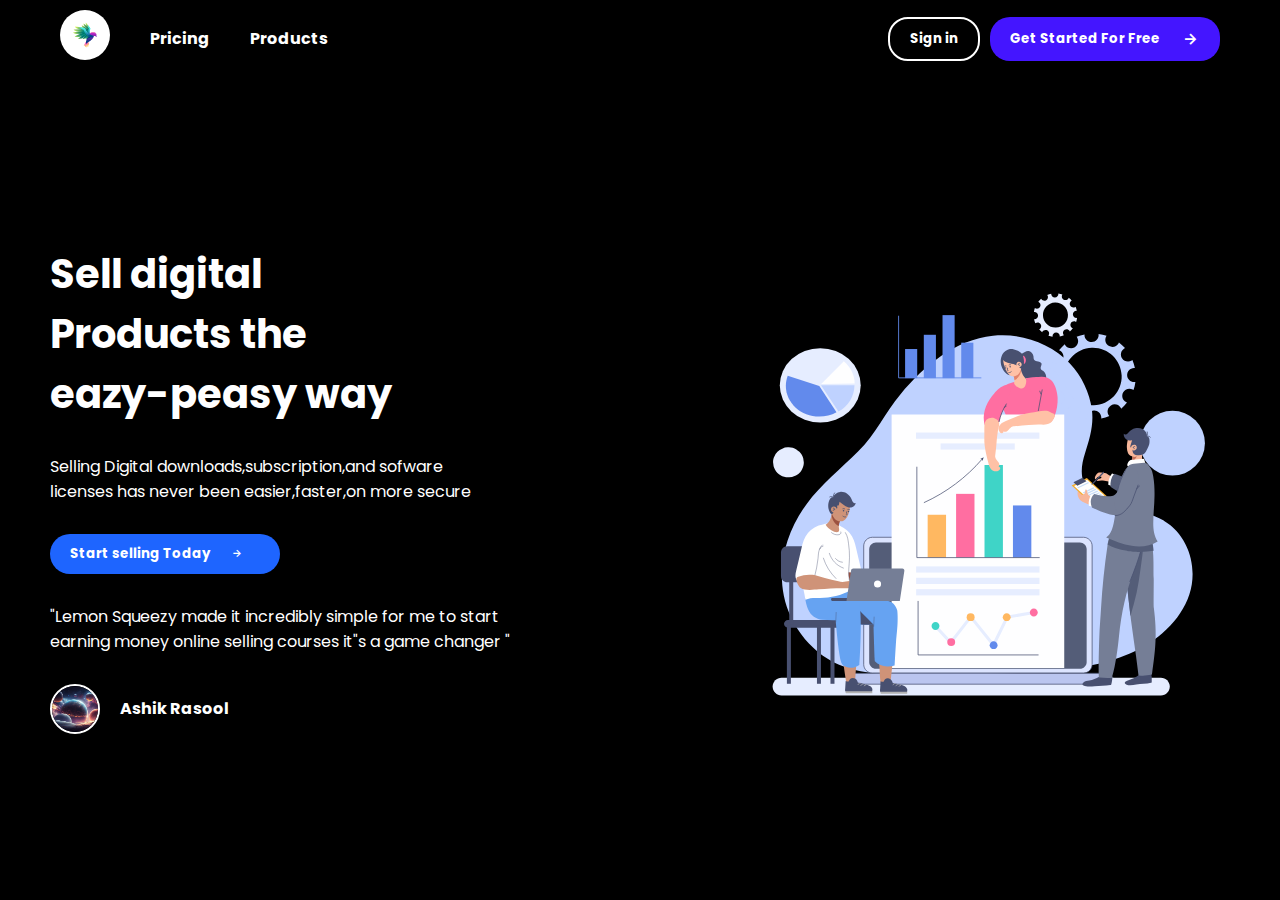
<file: Landing page/index.html>
<!DOCTYPE html>
<html lang="en">
<head>
    <link rel="stylesheet" href="style.css">
    <link href='https://unpkg.com/boxicons@2.1.4/css/boxicons.min.css' rel='stylesheet'>
    <link class="icon" rel="icon" href="glowing-spaceship-orbits-planet-starry-galaxy-generated-by-ai_188544-9655.avif">
    <meta charset="UTF-8">
    <meta name="viewport" content="width=device-width, initial-scale=1.0">
    <title>Landing Page</title>

</head>
<body>
 <header class="nav">
    <div class="menus">
        <a href="">
            <img src="bird_2.svg" alt="image">
        </a>
        <a href="">
            Pricing
        </a>
        <a href="">
            Products
        </a>

    </div>
    <div class="btn-menus">
     <button>Sign in</button>
     <button><span>Get Started For Free</span> <i class='bx bx-right-arrow-alt'></i></button>
    </div>
 </header>

 <section class="home">
   <div class="content">
     <h3>
        Sell digital <br>
        Products the <br>
        eazy-peasy way
     </h3>
     <p class="para-1">
        Selling Digital downloads,subscription,and sofware <br> licenses has never been easier,faster,on more secure
     </p>
     <button class="sec-btn">
      <span>  Start selling Today

      </span> 
      <i class='bx bx-right-arrow-alt'></i>
     </button>
     <p class="para-2">
        "Lemon Squeezy made it incredibly simple for me to start <br>
        earning money online selling courses it"s a game changer "
     </p>
     <div class="profile">
        <img src="glowing-spaceship-orbits-planet-starry-galaxy-generated-by-ai_188544-9655.avif" alt="img">
        <div class="content-2">
            <span class="name">Ashik Rasool</span>
            
        </div>
     </div>
   </div>
   <img class="img-web" src="Business.svg" alt="alt">


    
 </section>
</body>
</html>
</file>
<file: Landing page/style.css>
@import url('https://fonts.googleapis.com/css2?family=Poppins:ital,wght@0,100;0,200;0,300;0,400;0,500;0,600;0,700;0,800;0,900;1,100;1,200;1,300;1,400;1,500;1,600;1,700;1,800;1,900&display=swap');
*{
    padding: 0;
    margin: 0;
    box-sizing: border-box;
    font-family: "Poppins", sans-serif;
}
body{
    display: flex;
    overflow: hidden;
    width: 100vw;
    height: 100vh;
    flex-direction: column;
    background: #000;

}
header{
    display: flex;
    justify-content: space-between;
    width: 100%;
    padding: 10px 60px;
    height: max-content;
    align-items: center;
}
header .menus{
    display: flex;
    gap: 40px;
    align-items: center;
    
}
a{
    text-decoration: none;
    color: white;
    font-weight: bold;
}
header .menus a img{
    width: 50px;
    height: 50px;
    border-radius: 50%;
    object-fit: cover;
    
}
  header .btn-menus button{
    padding: 10px 20px;
    border: none;
    border-radius: 20px;
    margin-left: 10px;
    font-weight: bold;
}
header .btn-menus button:nth-child(1){
    background:none;
    color: white;
    border: 2px solid white;
}
header .btn-menus button:nth-child(2){
    background: #4415ff;
    color: white;
    display: flex;
    align-items: center;
    gap: 20px;
}
header .btn-menus{
    display: flex;
}
header .btn-menus button:nth-child(2) i{
    font-size: 20px;
}
.home{
    color: white;
    width: 100vw;
    height: 100vh;
    display: flex;
    align-items: center;
    justify-content: space-between;
    padding: 50px;
}
.home .content{
    display: flex;
    flex-direction: column;gap: 30px;
}
.home .content h3{
    font-size: 40px;
    font-weight: bolder;
}
.home .content button{
    display: flex;
    align-items: center;
    padding: 10px 20px;
    width: 230px;
    gap: 20px;
    border-radius: 20px;
    border: none;
    font-weight: bolder;
    background: #1e65ff;
    color: white;
}
.home .content .profile{
    display:flex;
    gap: 20px;
    align-items: center;

}
.profile img{
    width: 50px;
    height: 50px;
    border-radius: 50%;
    object-fit: cover;
    border: 2px solid white;

}
.profile .content-2{
    display:flex;
    flex-direction: column;
    gap: 5px;
 }
.profile .content-2 span:nth-child(1)
{
    font-weight: bolder;
}
.img-web{
    width: 500px;
}
.icon{
    border-radius: 50%;
}
</file>
